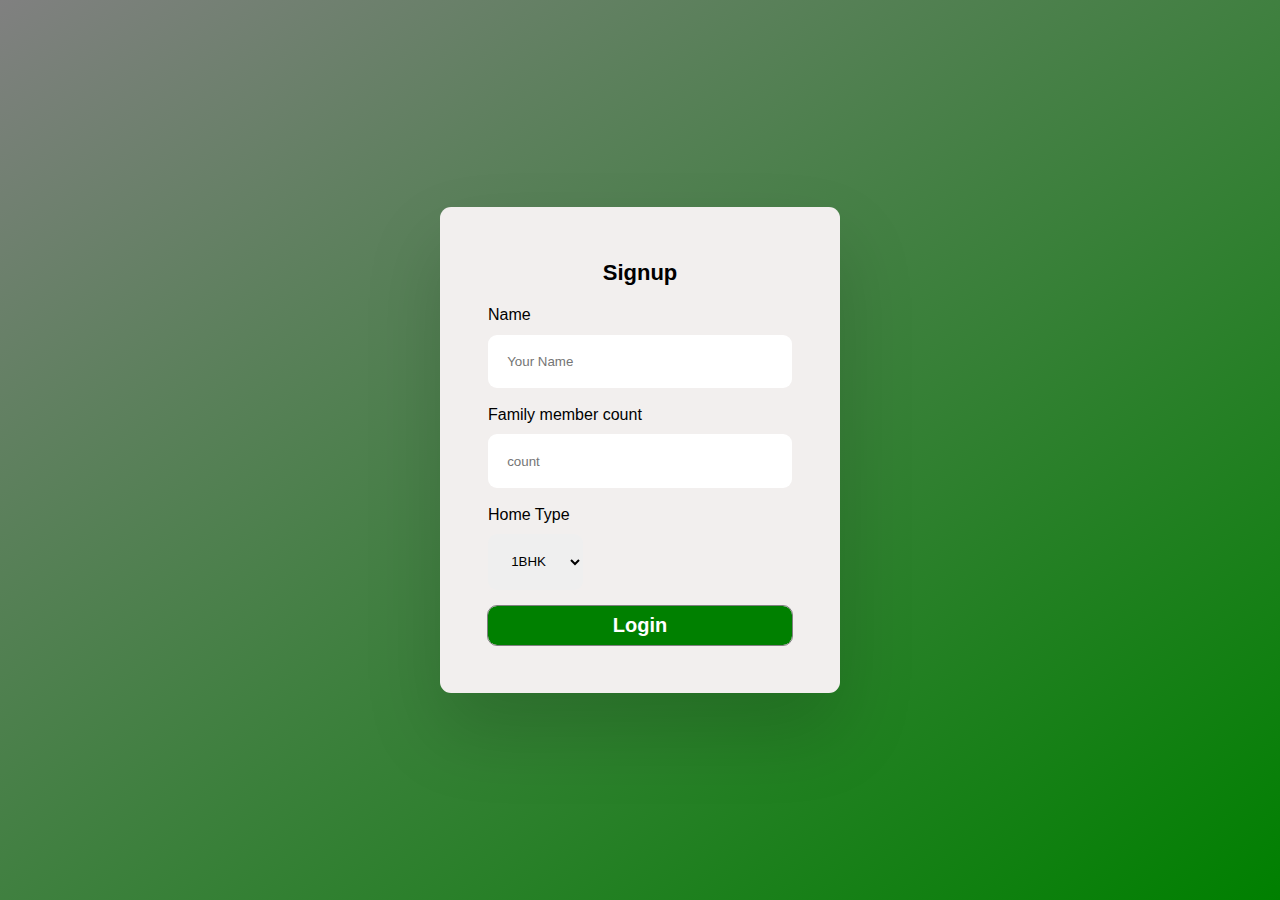
<file: login.html>
<html lang="en">
<head>
    <meta charset="UTF-8">
    <meta name="viewport" content="width=device-width, initial-scale=1.0">
    <title>login</title>
    <link rel="stylesheet" href="login.css">
</head>
<body>
    <div class="container">
        <h2 class="login-title">Signup</h2>
    
        <form class="login-form">
          <div>
            <label for="name">Name </label>
            <input
                   id="name"
                   type="text"
                   placeholder="Your Name"
                   name="name"
                   required
                   />
          </div>
    
          <div>
            <label for="count">Family member count </label>
            <input
                   id="number"
                   type="number"
                   placeholder="count"
                   
                   
                   />
          </div>
    
          <div>
                <label for="home">Home Type</label>
                <select class="home" name="Type">
                  <option value="1BHK">1BHK</option>
                  <option value="2BHK">2BHK</option>
                  <option value="3BHK">3BHK</option>
                  <option value="4BHK">4BHK</option>
                  <option value="VILLA">VILLA</option>
                </select>
                
              
          </div>
    
          <button class="btn btn--form" type="submit" value="Log in" >
            <a  href="profile.html" style="text-decoration: none" class="login-btn">Login</a>
          </button>
        </form>
    </div>
</body>
</html>
</file>
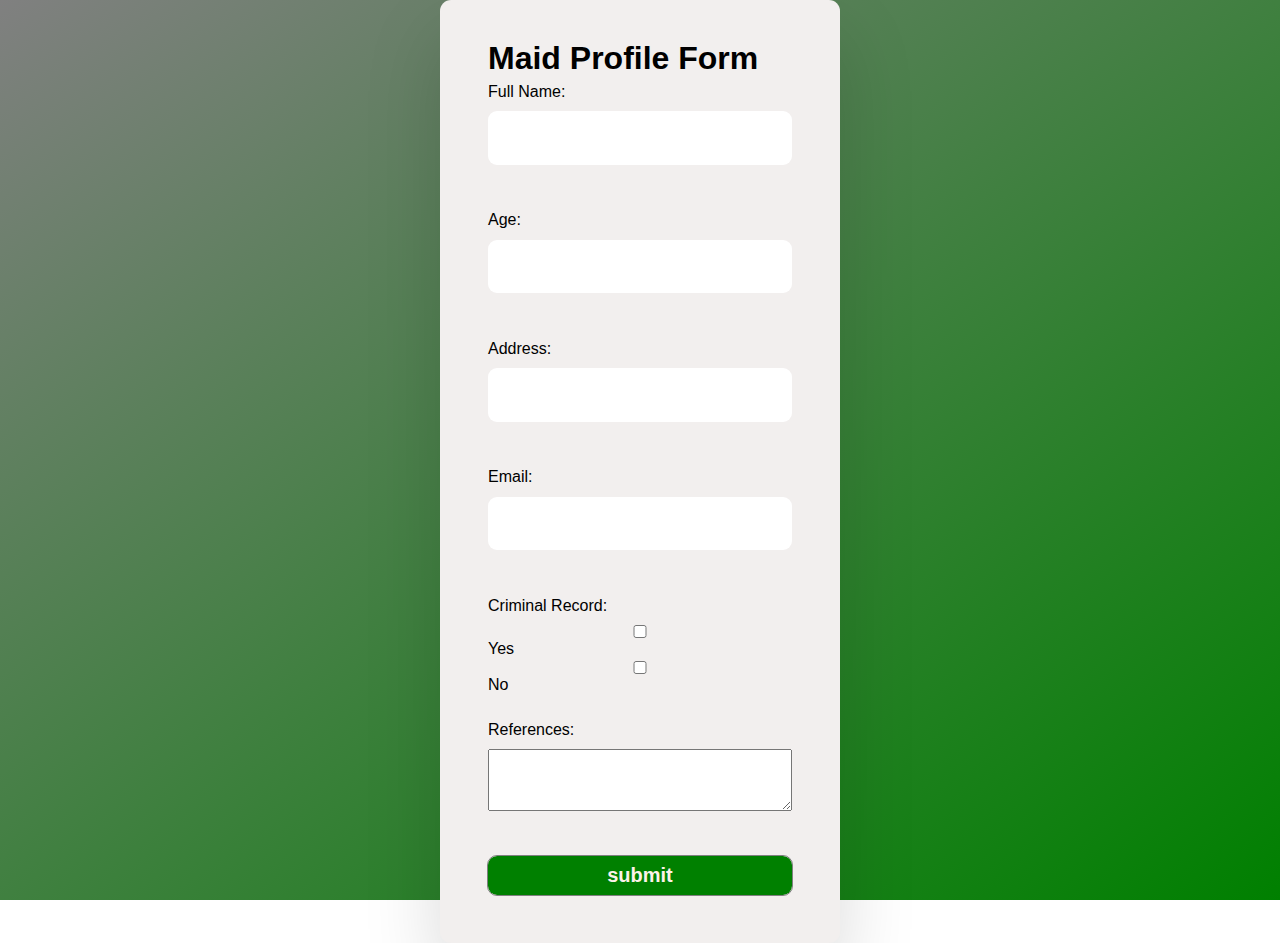
<file: maidprofile.html>
<!DOCTYPE html>
<html>
<head>
    <title>Maid Profile Form</title>
    <link rel="stylesheet" href="maidprofile.css"> 
</head>
<body>
    <div class="container">
    <h1>Maid Profile Form</h1>
    <form action="#" method="post" class="login-form">
        <label for="full_name">Full Name:</label>
        <input type="text" id="full_name" name="full_name" required><br><br>

        <label for="age">Age:</label>
        <input type="number" id="age" name="age" required><br><br>

        <label for="address">Address:</label>
        <input type="text" id="address" name="address"><br><br>

        <label for="email">Email:</label>
        <input type="email" id="email" name="email"><br><br>

        <label for="criminal_record">Criminal Record:</label>
        <input type="checkbox" id="criminal_record" name="criminal_record" value="yes"> Yes
        <input type="checkbox" id="criminal_record" name="criminal_record" value="no"> No<br><br>

        <label for="references">References:</label>
        <textarea id="references" name="references" rows="4" cols="50"></textarea><br><br>

        <button class="btn btn--form" type="submit" value="submit">
            submit
          </button>
    </form>
    </div>
</body>
</html>
</file>
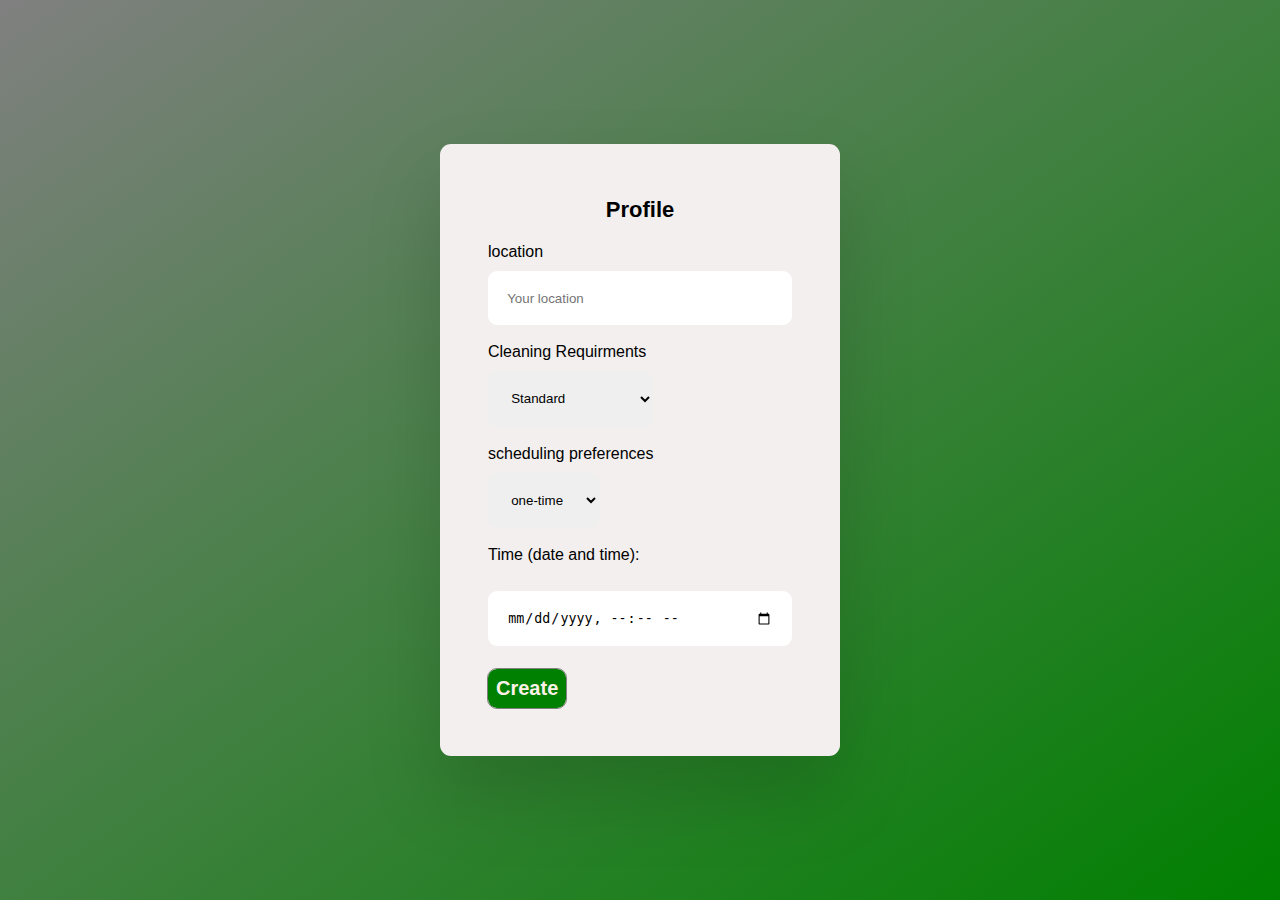
<file: profile.html>
<html lang="en">
<head>
    <meta charset="UTF-8">
    <meta name="viewport" content="width=device-width, initial-scale=1.0">
    <title>Profile</title>
    <link rel="stylesheet" href="profile.css">
</head>
<body>
    <div class="container">
        <h2 class="login-title">Profile</h2>
    
        <form class="login-form">
          <div>
            <label for="name">location </label>
            <input
                   id="name"
                   type="text"
                   placeholder="Your location"
                   name="name"
                   required
                   />
          </div>
    
          <div>
            <label for="home">Cleaning Requirments</label>
            <select class="home" name="Type">
              <option value="s">Standard</option>
              <option value="d">Deep</option>
              <option value="MIMO">Move-in/Move-out</option>
              <option value="Cus">Customized</option>
              <option value="gc">Green Cleaning</option>
            </select>
          </div>
          <div>
            <label for="home">scheduling preferences</label>
            <select class="home" name="Type">
              <option value="s">one-time</option>
              <option value="d">recurring</option>
              
            </select>
          </div>
          <form >
            <label for="time">Time (date and time):</label>
            <input type="datetime-local" id="time" name="time">
            
          </form>
          <br>
          
    
          <a href="maidprofile.html"><button class="btn btn--form" type="submit" value="Log in" >
            Create
          </button></a>
        </form>
    </div>
</body>
</html>
</file>
<file: login.css>
* {
    margin: 0;
    padding: 0;
    box-sizing: border-box;
  }
  
  html,
  body {
    height: 100%;
  }
  
  html {
    background: linear-gradient(to right bottom, grey, green);
    background-repeat: no-repeat;
    background-size: cover;
    width: 100%;
    height: 100%;
    background-attachment: fixed;
  }
  
  body {
    font-family: sans-serif;
    line-height: 1.4;
    display: flex;
  }
  
  .container {
    width: 400px;
    margin: auto;
    padding: 36px 48px 48px 48px;
    background-color: #f2efee;
  
    border-radius: 11px;
    box-shadow: 0 2.4rem 4.8rem rgba(0, 0, 0, 0.15);
  }
  
  .login-title {
    padding: 15px;
    font-size: 22px;
    font-weight: 600;
    text-align: center;
  }
  
  .login-form {
    display: grid;
    grid-template-columns: 1fr;
    row-gap: 16px;
  }
  
  .login-form label {
    display: block;
    margin-bottom: 8px;
  }
  
  .login-form input {
    width: 100%;
    padding: 1.2rem;
    border-radius: 9px;
    border: none;
  }
  
  .login-form input:focus {
    outline: none;
    box-shadow: 0 0 0 4px rgba(253, 242, 233, 0.5);
  }
  
  .btn--form {
    background-color:green;
    color: #fdf2e9;
    align-self: end;
    padding: 8px;
  }
  
  .btn,
  .btn:link,
  .btn:visited {
    display: inline-block;
    text-decoration: none;
    font-size: 20px;
    font-weight: 600;
    border-radius: 9px;
    border: none;
  
    cursor: pointer;
    font-family: inherit;
  
    transition: all 0.3s;
  }
  
  button {
    outline: 1px solid grey;
  }
  
  .btn--form:hover {
    background-color:rgb(151, 232, 151);
    color:rgb(22, 20, 20);
  }
   .home{
     border-radius: 9px;
     padding: 1.2rem;
     border:none;
   }
   .login-btn{
    color:white;
   }
   .login-btn:hover{
     color:black;
   }
</file>
<file: maidprofile.css>
* {
    margin: 0;
    padding: 0;
    box-sizing: border-box;
  }
  
  html,
  body {
    height: 100%;
  }
  
  html {
    background: linear-gradient(to right bottom, grey, green);
    background-repeat: no-repeat;
    background-size: cover;
    width: 100%;
    height: 100%;
    background-attachment: fixed;
  }
  
  body {
    font-family: sans-serif;
    line-height: 1.4;
    display: flex;
  }
  
  .container {
    width: 400px;
    margin: auto;
    padding: 36px 48px 48px 48px;
    background-color: #f2efee;
  
    border-radius: 11px;
    box-shadow: 0 2.4rem 4.8rem rgba(0, 0, 0, 0.15);
  }
  
  .login-title {
    padding: 15px;
    font-size: 22px;
    font-weight: 600;
    text-align: center;
  }
  
  .login-form {
    display: grid;
    grid-template-columns: 1fr;
    row-gap: 0px;
  }
  
  .login-form label {
    display: block;
    margin-bottom: 8px;
  }
  
  .login-form input {
    width: 100%;
    padding: 1.2rem;
    border-radius: 9px;
    border: none;
  }
  
  .login-form input:focus {
    outline: none;
    box-shadow: 0 0 0 4px rgba(253, 242, 233, 0.5);
  }
  
  .btn--form {
    background-color:green;
    color: #fdf2e9;
    align-self: end;
    padding: 8px;
  }
  
  .btn,
  .btn:link,
  .btn:visited {
    display: inline-block;
    text-decoration: none;
    font-size: 20px;
    font-weight: 600;
    border-radius: 9px;
    border: none;
  
    cursor: pointer;
    font-family: inherit;
  
    transition: all 0.3s;
  }
  
  button {
    outline: 1px solid grey;
  }
  
  .btn--form:hover {
    background-color:rgb(151, 232, 151);
    color:rgb(14, 12, 12);
  }
   .home{
     border-radius: 9px;
     padding: 1.2rem;
     border:none;
   }
</file>
<file: profile.css>
* {
    margin: 0;
    padding: 0;
    box-sizing: border-box;
  }
  
  html,
  body {
    height: 100%;
  }
  
  html {
    background: linear-gradient(to right bottom, grey, green);
    background-repeat: no-repeat;
    background-size: cover;
    width: 100%;
    height: 100%;
    background-attachment: fixed;
  }
  
  body {
    font-family: sans-serif;
    line-height: 1.4;
    display: flex;
  }
  
  .container {
    width: 400px;
    margin: auto;
    padding: 36px 48px 48px 48px;
    background-color: #f2efee;
  
    border-radius: 11px;
    box-shadow: 0 2.4rem 4.8rem rgba(0, 0, 0, 0.15);
  }
  
  .login-title {
    padding: 15px;
    font-size: 22px;
    font-weight: 600;
    text-align: center;
  }
  
  .login-form {
    display: grid;
    grid-template-columns: 1fr;
    row-gap: 16px;
  }
  
  .login-form label {
    display: block;
    margin-bottom: 8px;
  }
  
  .login-form input {
    width: 100%;
    padding: 1.2rem;
    border-radius: 9px;
    border: none;
  }
  
  .login-form input:focus {
    outline: none;
    box-shadow: 0 0 0 4px rgba(253, 242, 233, 0.5);
  }
  
  .btn--form {
    background-color:green;
    color: #fdf2e9;
    align-self: end;
    padding: 8px;
  }
  
  .btn,
  .btn:link,
  .btn:visited {
    display: inline-block;
    text-decoration: none;
    font-size: 20px;
    font-weight: 600;
    border-radius: 9px;
    border: none;
  
    cursor: pointer;
    font-family: inherit;
  
    transition: all 0.3s;
  }
  
  button {
    outline: 1px solid grey;
  }
  
  .btn--form:hover {
    background-color:rgb(151, 232, 151);
    color:rgb(14, 12, 12);
  }
   .home{
     border-radius: 9px;
     padding: 1.2rem;
     border:none;
   }
</file>
